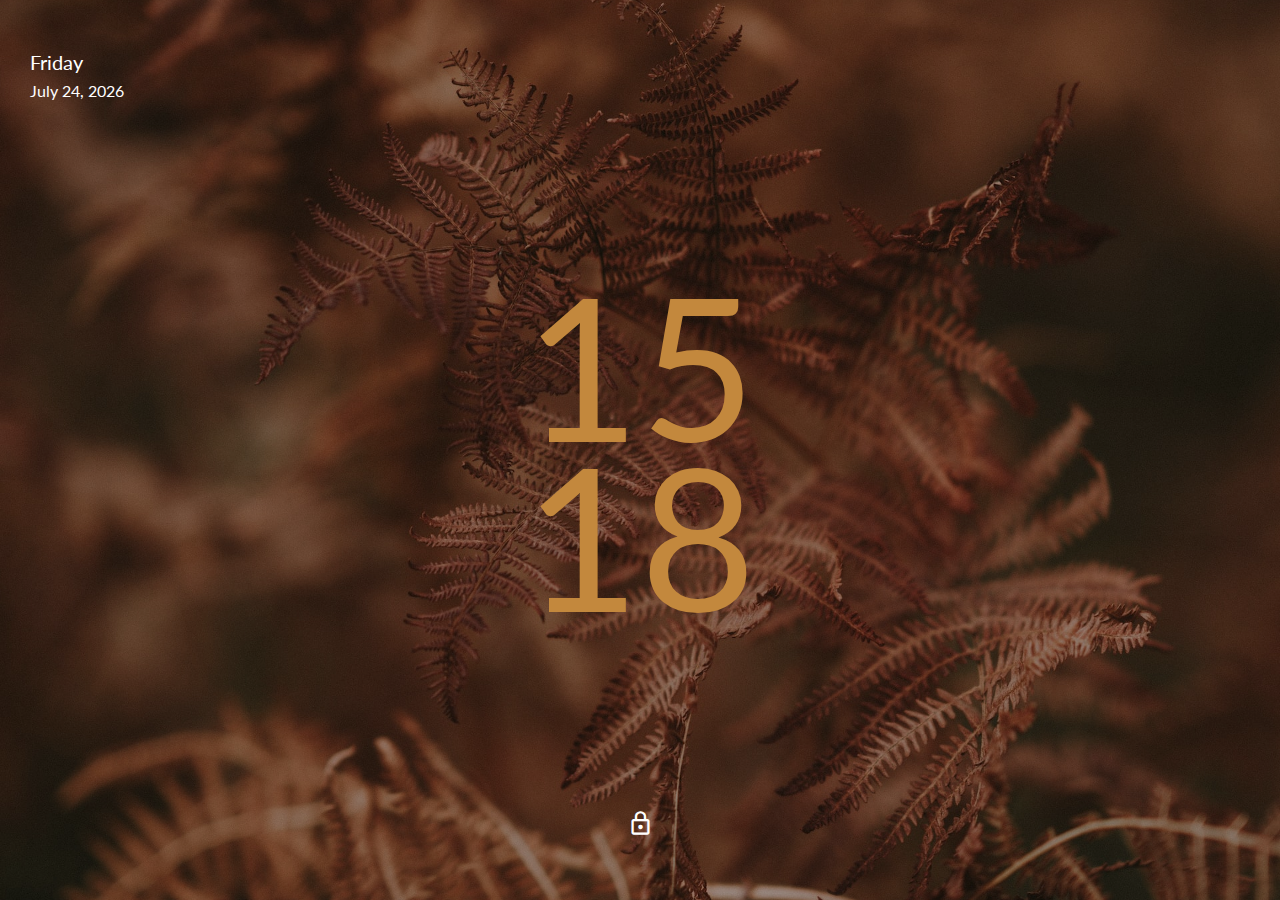
<file: index.html>
<!DOCTYPE html>
<html lang="en">
  <head>
    <meta charset="UTF-8" />
    <meta http-equiv="X-UA-Compatible" content="IE=edge" />
    <meta name="viewport" content="width=device-width, initial-scale=1.0" />
    <title>Welcome!</title>
    <link
      rel="stylesheet"
      href="https://fonts.googleapis.com/css2?family=Material+Symbols+Outlined:opsz,wght,FILL,GRAD@20..48,100..700,0..1,-50..200"
    />
    <style>
      @import url("https://fonts.googleapis.com/css2?family=Lato:wght@100;300;400;700;900&family=Roboto:wght@300;400;700&display=swap");
      * {
        margin: 0;
        padding: 0;
        box-sizing: border-box;
        font-family: "Lato", sans-serif;
      }
      body {
        background: url("img/lockscreen.jpg");
        background-position: center center;
        background-size: cover;
      }
      .konten {
        display: block;
        margin: auto;
        width: 100%;
        /* max-width: 500px; */
        height: 100vh;
        overflow: hidden;
        position: relative;
        background: rgba(0, 0, 0, 0.2);
        transition: 0.7s;
      }
      .konten.loaded .loading-layer {
        transform: translateY(-100%);
      }
      .konten.unlock {
        backdrop-filter: blur(30px);
      }
      .loading-layer {
        position: absolute;
        top: 0;
        left: 0;
        width: 100%;
        height: 200vh;
        background: linear-gradient(180deg, #000 50%, transparent);
        transition: 0.7s ease;
      }
      /* Tanggal */
      #tanggal {
        position: absolute;
        top: 65px;
        left: 30px;
        opacity: 0;
        color: #fff;
        transition: 0.7s ease;
      }
      .loaded #tanggal {
        opacity: 1;
        top: 50px;
      }
      .unlock #tanggal {
        opacity: 0;
      }
      #tanggal span {
        display: block;
        margin-bottom: 7px;
      }
      #tanggal span:nth-child(1) {
        font-size: 20px;
      }
      #tanggal span:nth-child(2) {
        font-size: 16px;
      }
      /* Waktu */
      #waktu {
        position: absolute;
        top: 50%;
        left: 50%;
        transform: translate(-50%, -50%);
        transition: 0.7s;
      }
      .unlock #waktu {
        opacity: 0;
      }
      #waktu span {
        font-family: "Lato", sans-serif;
        display: block;
        text-align: center;
        margin: -70px 0;
        font-size: 200px;
        color: #fff;
        transition: 0.7s ease;
      }
      .konten.loaded #waktu span {
        color: #c3883d;
      }
      /* .btm-teks {
        position: absolute;
        bottom: 5%;
        opacity: 0;
        left: 50%;
        transform: translateX(-50%);
        transition: 0.7s ease 0.3s;
        color: #fff;
      } */
      .lock-icon {
        position: absolute;
        bottom: 7%;
        left: 50%;
        transform: translateX(-50%);
        color: #fff;
        font-size: 27px;
        cursor: pointer;
        opacity: 0;
        transition: 0.7s;
      }
      /* .loaded .btm-teks {
        bottom: 7%;
        opacity: 1;
      } */
      .loaded .lock-icon {
        opacity: 1;
      }
      .unlock .lock-icon {
        opacity: 0;
      }
    </style>
  </head>
  <body>
    <div class="konten">
      <div class="loading-layer"></div>
      <div id="tanggal">
        <span class="hari">Sabtu</span>
        <span class="tgl">October 08, 2022</span>
      </div>
      <div id="waktu">
        <span class="jam">09</span>
        <span class="menit">30</span>
      </div>
      <!-- <p class="btm-teks">Tap to unlock</p> -->
      <span class="material-symbols-outlined lock-icon">lock</span>
    </div>
    <script>
      // Loaded Content
      let konten = document.querySelector(".konten");
      document.body.onload = () => {
        konten.classList.add("loaded");
      };
      window.addEventListener("click", () => {
        if (konten.classList.contains("loaded")) {
          konten.classList.add("unlock");
        }
      });
      konten.addEventListener("transitionend", () => {
        if (konten.classList.contains("unlock")) {
          location.href = "login.html";
        }
      });
      // Date & Time
      let printHari = document.querySelector(".hari");
      let printTgl = document.querySelector(".tgl");
      let printJam = document.querySelector(".jam");
      let printMenit = document.querySelector(".menit");
      setInterval(() => {
        const d = new Date();
        const hari = [
          "Sunday",
          "Monday",
          "Tuesday",
          "Wednesday",
          "Thursday",
          "Friday",
          "Saturday",
        ];
        const bulan = [
          "January",
          "February",
          "March",
          "April",
          "May",
          "June",
          "July",
          "August",
          "September",
          "October",
          "November",
          "December",
        ];
        let day = hari[d.getDay()];
        let month = bulan[d.getMonth()];
        let jam = d.getHours();
        let menit = d.getMinutes();
        jam = jam < 10 ? `0${jam}` : jam;
        menit = menit < 10 ? `0${menit}` : menit;
        printHari.innerText = day;
        printTgl.innerText = month + " " + d.getDate() + ", " + d.getFullYear();
        printJam.innerText = jam;
        printMenit.innerText = menit;
      });
      // Cookie
      let lockIcon = document.querySelector(".lock-icon");
      // Ambil Cookie
      function getCookie(cname) {
        let name = cname + "=";
        let decodedCookie = decodeURIComponent(document.cookie);
        let ca = decodedCookie.split(";");
        for (let i = 0; i < ca.length; i++) {
          let c = ca[i];
          while (c.charAt(0) == " ") {
            c = c.substring(1);
          }
          if (c.indexOf(name) == 0) {
            return c.substring(name.length, c.length);
          }
        }
        return "";
      }
      // Cek Cookie
      function checkCookie() {
        let masuk = getCookie("login");
        if (masuk == "" || masuk == "0" || masuk == null) {
          lockIcon.innerText = "lock";
        } else {
          lockIcon.innerText = "lock_open";
        }
      }
      checkCookie();
    </script>
  </body>
</html>
</file>
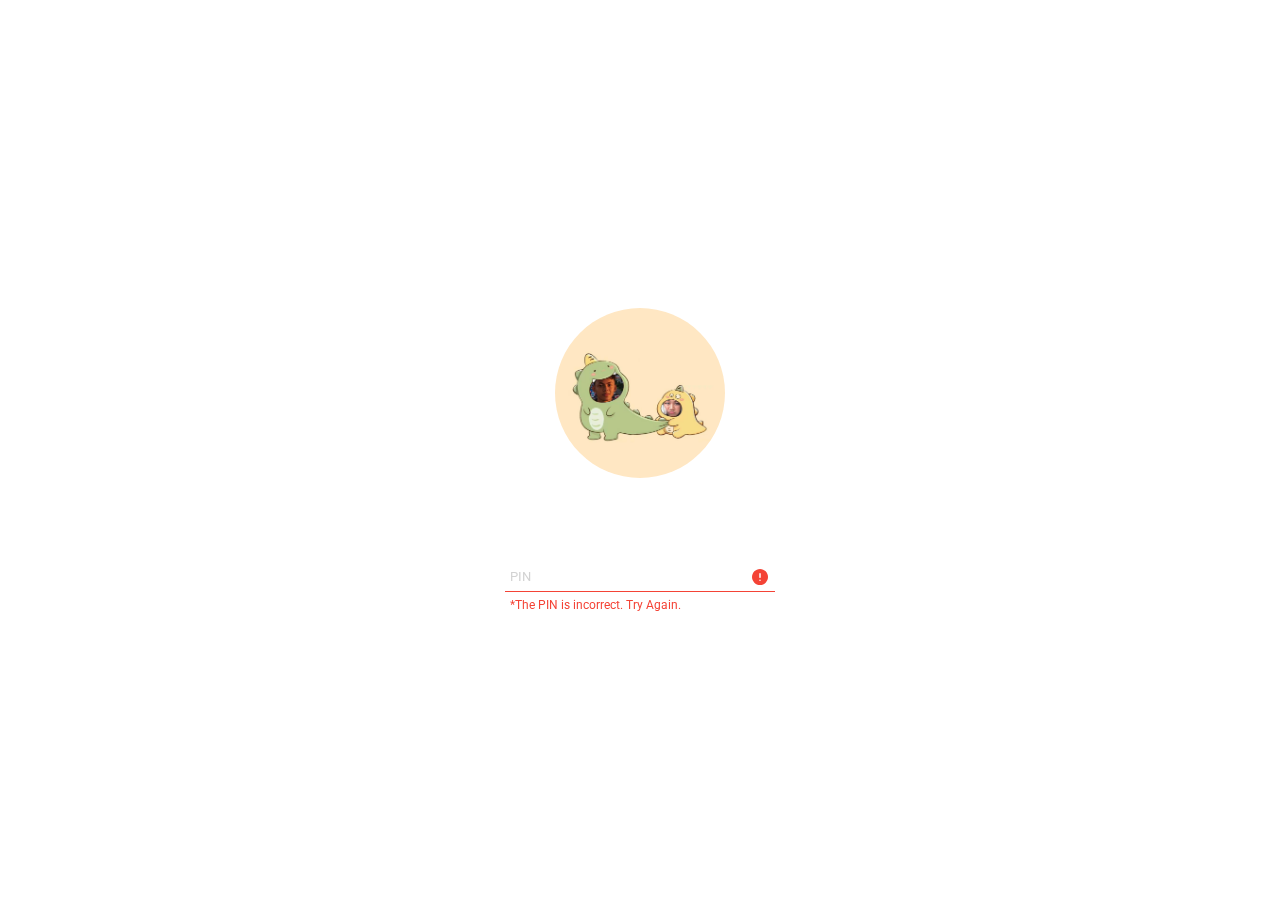
<file: cek.html>
<!DOCTYPE html>
<html lang="en">
  <head>
    <meta charset="UTF-8" />
    <meta http-equiv="X-UA-Compatible" content="IE=edge" />
    <meta name="viewport" content="width=device-width, initial-scale=1.0" />
    <title>Verifying...</title>
  </head>
  <body>
    <script>
      // Cookie
      // Atur Cookie
      function setCookie(cname, cvalue, exdays) {
        const d = new Date();
        d.setTime(d.getTime() + exdays * 24 * 60 * 60 * 1000);
        let expires = "expires=" + d.toUTCString();
        document.cookie = cname + "=" + cvalue + ";" + expires + ";path=/";
      }
      // Ambil Cookie
      function getCookie(cname) {
        let name = cname + "=";
        let decodedCookie = decodeURIComponent(document.cookie);
        let ca = decodedCookie.split(";");
        for (let i = 0; i < ca.length; i++) {
          let c = ca[i];
          while (c.charAt(0) == " ") {
            c = c.substring(1);
          }
          if (c.indexOf(name) == 0) {
            return c.substring(name.length, c.length);
          }
        }
        return "";
      }
      // Check Cookie
      function checkCookie(cnama) {
        let namaCookie = getCookie(cnama);
        if (namaCookie == "051002") {
          setCookie("login", "1", 7);
          setCookie("error", "0", 7);
          location.href = "home.html";
        } else {
          setCookie("login", "0", 7);
          setCookie("error", "1", 7);
          location.href = "login.html";
        }
      }
      checkCookie("passwd");
    </script>
  </body>
</html>
</file>
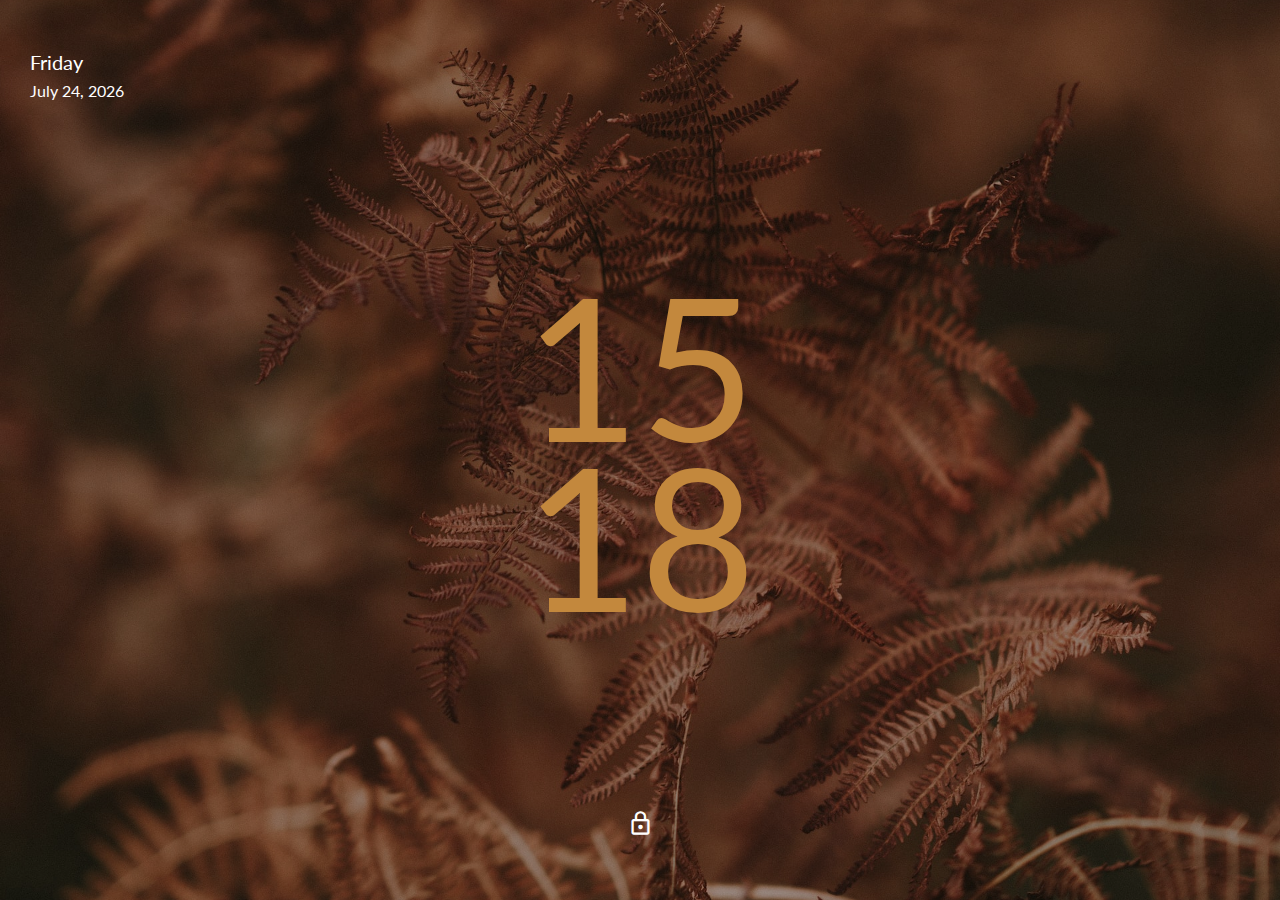
<file: fun_fact.html>
<!DOCTYPE html>
<html lang="en">
  <head>
    <meta charset="UTF-8" />
    <meta http-equiv="X-UA-Compatible" content="IE=edge" />
    <meta name="viewport" content="width=device-width, initial-scale=1.0" />
    <link rel="stylesheet" href="css/hadiah.css" />
    <link rel="stylesheet" href="css/rate-modal.css" />
    <link rel="stylesheet" href="css/navbar.css" />
    <link rel="stylesheet" href="css/footer.css" />
    <link rel="stylesheet" href="css/fun_fact.css" />
    <link
      rel="stylesheet"
      href="https://fonts.googleapis.com/css2?family=Material+Symbols+Rounded:opsz,wght,FILL,GRAD@20..48,100..700,0..1,-50..200"
    />
    <link
      rel="stylesheet"
      href="https://cdnjs.cloudflare.com/ajax/libs/font-awesome/6.1.2/css/all.min.css"
    />
    <title>Fakta menarik tanggal 05 Oktober 2002</title>
    <style>
      #navbar.diatas {
        background: white !important;
        border-bottom: 2px solid #fff !important;
        box-shadow: 0px 2px 10px rgba(161, 113, 113, 0.1) !important;
      }
      .tbl-menu {
        color: #000 !important;
      }
      #navbar .title p,
      #navbar .menu a,
      #navbar .menu span {
        color: black !important;
      }
      #navbar.diatas .progress-bar {
        opacity: 1;
      }
    </style>
  </head>
  <body>
    <!-- Navbar -->
    <div id="navbar" class="diatas">
      <div class="title">
        <p>GN</p>
      </div>
      <!-- <i class="fa-solid fa-bars tbl-menu"></i> -->
      <span class="material-symbols-rounded tbl-menu">more_vert</span>
      <div class="menu-material">
        <span id="rate-btn">Penilaian</span>
        <a href="keluar.html">Keluar</a>
      </div>
      <div class="menu">
        <i class="fa-solid fa-xmark tbl-tutup"></i>
        <a href="home.html">Home</a>
        <a href="hadiah.html">Hadiah</a>
        <a href="#" class="aktif">Fun Fact</a>
        <span id="rate-btn">Penilaian</span>
        <a href="keluar.html">Keluar</a>
      </div>
      <div class="progress-bar loading"></div>
    </div>
    <!-- konten -->
    <div id="konten">
      <h1 class="judul-utama">FUNFACT</h1>
      <img
        src="https://mybirthday.ninja/birthday-ninja/Birthday-5-October-2002-ta2f050249651ea923ac2dba15ba89e04458907ca8550c5b0af6ca59765fddf0ck-hq.png"
      />
      <h2 class="sub-judul">5 Oktober 2002 Fakta Ulang Tahun</h2>
      <p class="paragraf">
        fakta ulang tahun yang manis tentang 5 Oktober 2002 yang tidak ada yang
        memberi tahu kamu. Jangan menunggu lebih lama lagi dan langsung gunakan
        tautan konten di bawah ini. Waktu membaca rata-rata 10 menit. Menikmati!
      </p>
      <h2 class="sub-judul">Hari apa kamu berulang tahun 5 Oktober 2002?</h2>
      <p class="paragraf">
        5 Oktober 2002 adalah hari Sabtu dan itu adalah hari ke-278 tahun 2002.
        Itu adalah hari Sabtu ke-40 tahun itu. Kali berikutnya Anda dapat
        menggunakan kembali kalender tahun 2002 Anda yang lama adalah pada tahun
        2030. Kedua kalender akan sama persis! Ini dengan asumsi Anda tidak
        tertarik pada tanggal Paskah dan hari libur tidak teratur lainnya yang
        didasarkan pada kalender lunisolar.
      </p>
      <h2 class="sub-judul">Hari apa 5 Oktober tahun ini?</h2>
      <p class="paragraf">
        Hari dalam seminggu ulang tahun Anda tahun ini adalah hari Rabu. Tahun
        depan adalah hari Kamis dan dua tahun dari sekarang adalah hari Sabtu.
        Anda dapat memeriksa kalender di bawah ini jika Anda merencanakan apa
        yang harus dilakukan pada hari ulang tahun Anda.
      </p>
      <h2 class="sub-judul">Hari apa 5 Oktober tahun ini?</h2>
      <p class="paragraf">
        Hari dalam seminggu ulang tahun Anda tahun ini adalah hari Rabu. Tahun
        depan adalah hari Kamis dan dua tahun dari sekarang adalah hari Sabtu.
        Anda dapat memeriksa kalender di bawah ini jika Anda merencanakan apa
        yang harus dilakukan pada hari ulang tahun Anda.
      </p>
      <p class="paragraf">
        Kamu sudah mencapai akhir halaman! Terima kasih telah berkunjung. Jangan lupa untuk memberikan nilai ya...
      </p>
      <div class="end-buttons">
        <span id="rate-btn">Beri nilai</span>
        <a href="keluar.html">Keluar</a>
      </div>
    </div>
    <!-- Rate Modal -->
    <div id="rate-layer">
      <div class="rate-modal">
        <div class="heading">
          <h1>Berikan penilaianmu</h1>
          <span class="material-symbols-rounded tutup-penilaian">close</span>
        </div>
        <div class="stars">
          <input type="radio" name="bintang" id="bintang5" value="5" /><label
            for="bintang5"
            ><span class="material-symbols-rounded">star</span></label
          >
          <input type="radio" name="bintang" id="bintang4" value="4" /><label
            for="bintang4"
            ><span class="material-symbols-rounded">star</span></label
          >
          <input type="radio" name="bintang" id="bintang3" value="3" /><label
            for="bintang3"
            ><span class="material-symbols-rounded">star</span></label
          >
          <input type="radio" name="bintang" id="bintang2" value="2" /><label
            for="bintang2"
            ><span class="material-symbols-rounded">star</span></label
          >
          <input type="radio" name="bintang" id="bintang1" value="1" /><label
            for="bintang1"
            ><span class="material-symbols-rounded">star</span></label
          >
        </div>
        <h2>Komentar</h2>
        <textarea
          id="komentar"
          placeholder="Berikan komentarmu tentang ini (Opsional)"
        ></textarea>
        <p class="ket">
          Ketika kamu klik kirim, Kamu akan dibawa ke halaman Whatsapp untuk
          memberikan hasil penilaian kamu. Pesan kamu akan lansung dikirim
          langsung ke Galang.
        </p>
        <div class="tombol">
          <button id="cancle">Batal</button>
          <button id="send">Kirim</button>
        </div>
      </div>
    </div>
    <!-- Warning -->
    <div class="snackbar">
      <p>
        Dikarenakan kondisi Galang yang tidak sehat. Project ini tidak selesai
        100%.
      </p>
      <span id="confirm">Oke</span>
    </div>
    <!-- footer -->
    <div id="footer">
      <div class="foot-atas">
        <div class="sosmed">
          <h2>follow me</h2>
          <div class="icon">
            <a
              target="_blank"
              href="https://www.facebook.com/galang.a.saktiawan"
              class="redirect"
              ><i class="fa-brands fa-facebook"></i
            ></a>
            <a
              target="_blank"
              href="https://www.instagram.com/galangsktwn_/"
              class="redirect"
              ><i class="fa-brands fa-instagram"></i
            ></a>
            <a
              target="_blank"
              href="https://wa.me/628551855122"
              class="redirect"
              ><i class="fa-brands fa-whatsapp"></i
            ></a>
            <a
              target="_blank"
              href="https://www.tiktok.com/@ga1anggg19?lang=en"
              class="redirect"
              ><i class="fa-brands fa-tiktok"></i
            ></a>
          </div>
        </div>
        <div class="info">
          <div class="kolom">
            <h2>Halaman Web</h2>
            <a href="home.html">Home</a>
            <a href="hadiah.html">Hadiah</a>
            <a href="#" class="aktif">Fun Fact</a>
            <span id="rate-btn">Penilaian</span>
            <a href="keluar.html">Keluar</a>
          </div>
          <div class="kolom">
            <h2>Kontak Saya</h2>
            <p>
              <i class="fa-solid fa-location-dot"></i>
              <span>Perumahan Permata Sepatan</span>
            </p>
            <p>
              <i class="fa-solid fa-phone"></i>
              <span>0855-1855-122</span>
            </p>
            <p>
              <i class="fa-solid fa-envelope"></i>
              <span>saktiawangalang01@gmail.com</span>
            </p>
          </div>
        </div>
      </div>
      <div class="foot-bawah">
        <p>Made with <i class="fa-solid fa-heart"></i> by Galang</p>
      </div>
    </div>
    <div id="transisi-tutup"></div>
    <div id="transisi-buka"></div>
    <!-- Nav Bawah -->
    <div id="nav-bawah">
      <a href="home.html">
        <span class="material-symbols-rounded">home</span>
        <span class="label">Home</span>
      </a>
      <a href="hadiah.html">
        <span class="material-symbols-rounded">redeem</span>
        <span class="label">Hadiah</span>
      </a>
      <a href="#" class="aktif">
        <span class="material-symbols-rounded">sentiment_very_satisfied</span>
        <span class="label">Fun Fact</span>
      </a>
    </div>
    <script src="js/script.js"></script>
    <script src="js/login-check.js"></script>
  </body>
</html>
</file>
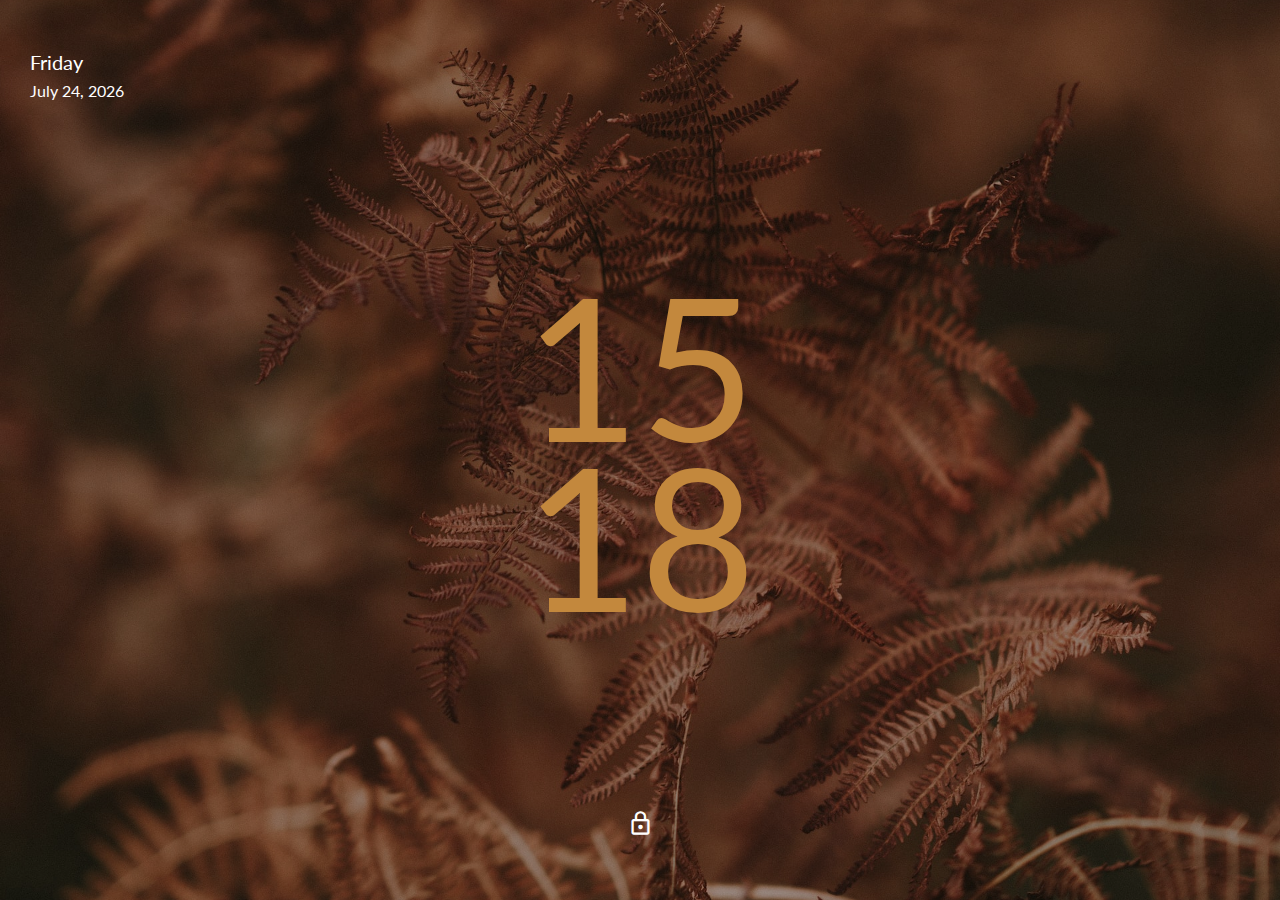
<file: home.html>
<!DOCTYPE html>
<html lang="en">
  <head>
    <meta charset="UTF-8" />
    <meta http-equiv="X-UA-Compatible" content="IE=edge" />
    <meta name="viewport" content="width=device-width, initial-scale=1.0" />
    <link rel="stylesheet" href="css/style.css" />
    <link rel="stylesheet" href="css/rate-modal.css" />
    <link rel="stylesheet" href="css/navbar.css" />
    <link rel="stylesheet" href="css/footer.css" />
    <link rel="stylesheet" href="css/header.css" />
    <link
      rel="stylesheet"
      href="https://fonts.googleapis.com/css2?family=Material+Symbols+Rounded:opsz,wght,FILL,GRAD@20..48,100..700,0..1,-50..200"
    />
    <link
      rel="stylesheet"
      href="https://cdnjs.cloudflare.com/ajax/libs/font-awesome/6.1.2/css/all.min.css"
    />
    <title>Selamat datang Nabila Latipa Zahra!</title>
    <style>
      #header {
        background: url(img/header1.jpg);
      }
    </style>
  </head>
  <body>
    <!-- Navbar -->
    <div id="navbar" class="diatas">
      <div class="title">
        <p>GN</p>
      </div>
      <!-- <i class="fa-solid fa-bars tbl-menu"></i> -->
      <span class="material-symbols-rounded tbl-menu diatas">more_vert</span>
      <div class="menu-material">
        <span id="rate-btn">Penilaian</span>
        <a href="keluar.html">Keluar</a>
      </div>
      <div class="menu">
        <i class="fa-solid fa-xmark tbl-tutup"></i>
        <a href="#" class="aktif">Home</a>
        <a href="hadiah.html">Hadiah</a>
        <a href="fun_fact.html">Fun Fact</a>
        <span id="rate-btn">Penilaian</span>
        <a href="keluar.html">Keluar</a>
      </div>
      <div class="progress-bar loading"></div>
    </div>
    <!-- header -->
    <div id="header">
      <div class="konten-header">
        <h1>
          Happy
          <span
            >20
            <span>th</span>
          </span>
          Birthday!
        </h1>

        <p>Nabila Latipa Zahra</p>
        <button onclick="keBagian('#konten')">Mulai!</button>
      </div>
    </div>
    <!-- konten -->
    <div id="konten">
      <div class="kartu">
        <div class="pp">
          <div class="border-luar"></div>
          <img src="img/gemoy.jpg" />
        </div>
        <p class="nama">Nabila Latipa Zahra</p>
        <p class="deskripsi">
          selamat ulang tahun selamat ulang tahun selamat ulang tahun selamat
          ulang tahun selamat ulang tahun
        </p>
        <a href="hadiah.html"> Selanjutnya </a>
      </div>
    </div>
    <!-- Rate Modal -->
    <div id="rate-layer">
      <div class="rate-modal">
        <div class="heading">
          <h1>Berikan penilaianmu</h1>
          <span class="material-symbols-rounded tutup-penilaian">close</span>
        </div>
        <div class="stars">
          <input type="radio" name="bintang" id="bintang5" value="5" /><label
            for="bintang5"
            ><span class="material-symbols-rounded">star</span></label
          >
          <input type="radio" name="bintang" id="bintang4" value="4" /><label
            for="bintang4"
            ><span class="material-symbols-rounded">star</span></label
          >
          <input type="radio" name="bintang" id="bintang3" value="3" /><label
            for="bintang3"
            ><span class="material-symbols-rounded">star</span></label
          >
          <input type="radio" name="bintang" id="bintang2" value="2" /><label
            for="bintang2"
            ><span class="material-symbols-rounded">star</span></label
          >
          <input type="radio" name="bintang" id="bintang1" value="1" /><label
            for="bintang1"
            ><span class="material-symbols-rounded">star</span></label
          >
        </div>
        <h2>Komentar</h2>
        <textarea
          id="komentar"
          placeholder="Berikan komentarmu tentang ini (Opsional)"
        ></textarea>
        <p class="ket">
          Ketika kamu klik kirim, Kamu akan dibawa ke halaman Whatsapp untuk
          memberikan hasil penilaian kamu. Pesan kamu akan lansung dikirim
          langsung ke Galang.
        </p>
        <div class="tombol">
          <button id="cancle">Batal</button>
          <button id="send">Kirim</button>
        </div>
      </div>
    </div>
    <!-- Warning -->
    <div class="snackbar">
      <p>
        Dikarenakan kondisi Galang yang sedang Flu. Project ini tidak selesai
        100%.
      </p>
      <span id="confirm">Oke</span>
    </div>
    <!-- footer -->
    <div id="footer">
      <div class="foot-atas">
        <div class="sosmed">
          <h2>follow me</h2>
          <div class="icon">
            <a
              target="_blank"
              href="https://www.facebook.com/galang.a.saktiawan"
              class="redirect"
              ><i class="fa-brands fa-facebook"></i
            ></a>
            <a
              target="_blank"
              href="https://www.instagram.com/galangsktwn_/"
              class="redirect"
              ><i class="fa-brands fa-instagram"></i
            ></a>
            <a
              target="_blank"
              href="https://wa.me/628551855122"
              class="redirect"
              ><i class="fa-brands fa-whatsapp"></i
            ></a>
            <a
              target="_blank"
              href="https://www.tiktok.com/@ga1anggg19?lang=en"
              class="redirect"
              ><i class="fa-brands fa-tiktok"></i
            ></a>
          </div>
        </div>
        <div class="info">
          <div class="kolom">
            <h2>Halaman Web</h2>
            <a href="#" class="aktif">Home</a>
            <a href="hadiah.html">Hadiah</a>
            <a href="fun_fact.html">Fun Fact</a>
            <span id="rate-btn">Penilaian</span>
            <a href="keluar.html">Keluar</a>
          </div>
          <div class="kolom">
            <h2>Kontak Saya</h2>
            <p>
              <i class="fa-solid fa-location-dot"></i>
              <span>Perumahan Permata Sepatan</span>
            </p>
            <p>
              <i class="fa-solid fa-phone"></i>
              <span>0855-1855-122</span>
            </p>
            <p>
              <i class="fa-solid fa-envelope"></i>
              <span>saktiawangalang01@gmail.com</span>
            </p>
          </div>
        </div>
      </div>
      <div class="foot-bawah">
        <p>Made with <i class="fa-solid fa-heart"></i> by Galang</p>
      </div>
    </div>
    <div id="transisi-tutup"></div>
    <div id="transisi-buka"></div>
    <!-- Nav Bawah -->
    <div id="nav-bawah">
      <a href="#" class="aktif">
        <span class="material-symbols-rounded">home</span>
        <span class="label">Home</span>
      </a>
      <a href="hadiah.html">
        <span class="material-symbols-rounded">redeem</span>
        <span class="label">Hadiah</span>
      </a>
      <a href="fun_fact.html">
        <span class="material-symbols-rounded">sentiment_very_satisfied</span>
        <span class="label">Fun Fact</span>
      </a>
    </div>
    <script src="js/script.js"></script>
    <script src="js/login-check.js"></script>
  </body>
</html>
</file>
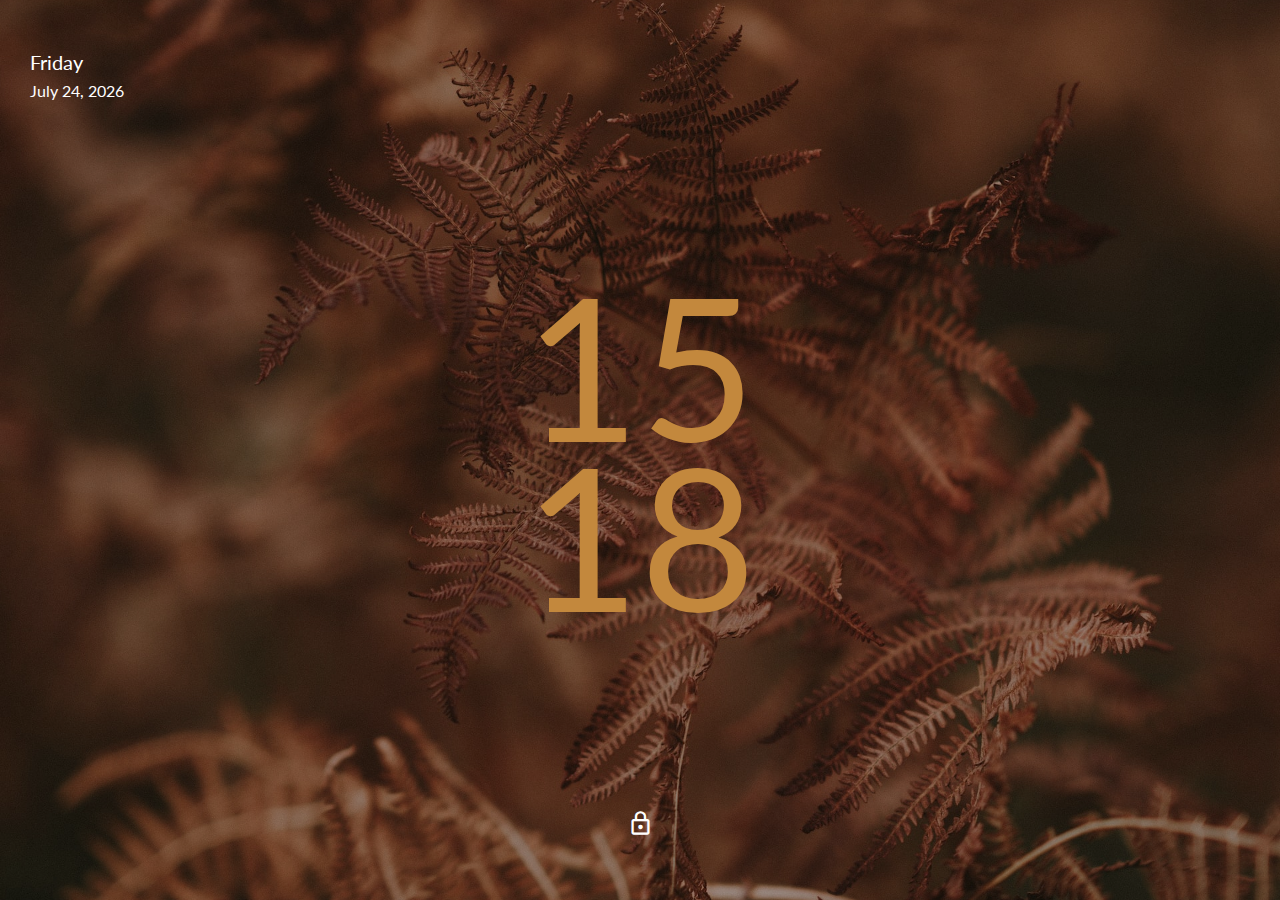
<file: keluar.html>
<!DOCTYPE html>
<html lang="en">
  <head>
    <meta charset="UTF-8" />
    <meta http-equiv="X-UA-Compatible" content="IE=edge" />
    <meta name="viewport" content="width=device-width, initial-scale=1.0" />
    <title>logout...</title>
  </head>
  <body>
    <script>
      // Cookie
      // Atur Cookie
      function setCookie(cname, cvalue, exdays) {
        const d = new Date();
        d.setTime(d.getTime() + exdays * 24 * 60 * 60 * 1000);
        let expires = "expires=" + d.toUTCString();
        document.cookie = cname + "=" + cvalue + ";" + expires + ";path=/";
      }
      setCookie("login", "", -10);
      setCookie("error", "", -10);
      setCookie("passwd", "", -10);
      setCookie("alert", "", -10);
      location.href = "index.html";
    </script>
  </body>
</html>
</file>
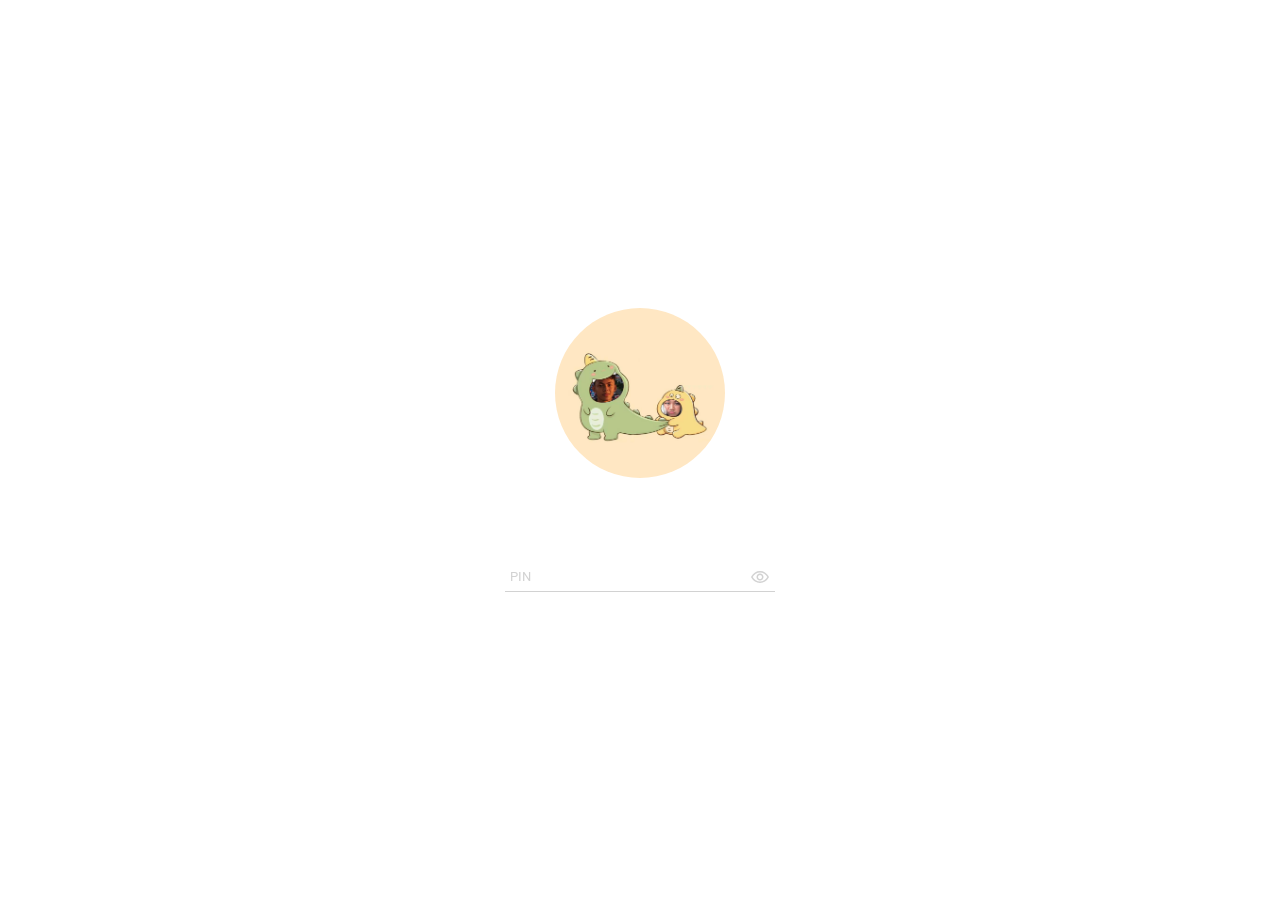
<file: login.html>
<!DOCTYPE html>
<html lang="en">
  <head>
    <meta charset="UTF-8" />
    <meta http-equiv="X-UA-Compatible" content="IE=edge" />
    <meta name="viewport" content="width=device-width, initial-scale=1.0" />
    <title>Login</title>
    <link
      rel="stylesheet"
      href="https://fonts.googleapis.com/css2?family=Material+Symbols+Rounded:opsz,wght,FILL,GRAD@20..48,100..700,0..1,-50..200"
    />
    <style>
      @import url("https://fonts.googleapis.com/css2?family=Lato:wght@100;300;400;700;900&family=Roboto:wght@300;400;700&display=swap");
      * {
        margin: 0;
        padding: 0;
        box-sizing: border-box;
        font-family: "Roboto", sans-serif;
      }
      body {
        background: url("https://unsplash.com/photos/Av1daL4faFs/download?ixid=MnwxMjA3fDB8MXxhbGx8fHx8fHx8fHwxNjY0OTgyNDk3&force=true&w=1920");
        background-position: center center;
        background-size: cover;
      }
      .konten {
        width: 100%;
        height: 100vh;
        overflow: hidden;
        backdrop-filter: blur(30px);
        position: relative;
      }
      .konten * {
        opacity: 0;
        transition: opacity 0.7s ease;
      }
      .konten.loaded * {
        opacity: 1;
      }
      .login-cont {
        position: absolute;
        top: 50%;
        left: 50%;
        transform: translate(-50%, -50%);
        width: 100%;
        max-width: 500px;
        height: auto;
      }
      .pic-profile {
        display: block;
        margin: auto;
        width: 170px;
        height: 170px;
        border-radius: 50%;
        overflow: hidden;
        object-fit: cover;
      }
      .name {
        display: block;
        text-align: center;
        color: #fff;
        font-size: 20px;
        margin: 30px 0;
      }
      .pin-box {
        display: block;
        margin: auto;
        width: 270px;
        height: 30px;
        position: relative;
      }
      .pin-box input {
        width: 100%;
        height: 100%;
        border: none;
        background: none;
        outline: none;
        color: #fff;
        border-bottom: 1px solid #a9a9a986;
        padding-left: 5px;
        border-radius: 5px 5px 0 0;
        overflow: hidden;
      }
      .pin-box input::placeholder {
        color: #a9a9a986;
      }
      .pin-box span {
        position: absolute;
        right: 5px;
        top: 50%;
        transform: translateY(-50%);
        cursor: pointer;
        color: #a9a9a986;
        font-size: 20px;
      }
      .pin-box p {
        display: none;
        position: absolute;
        left: 5px;
        bottom: -20px;
        font-size: 12px;
        color: #f44336;
      }
      .pin-box input:focus,
      .pin-box.focus input {
        color: #fff;
        border-bottom: 2px solid #c3883d;
        background-color: #3b29122d;
      }
      .pin-box input:focus ~ span,
      .pin-box.focus > span {
        color: #fff;
      }
      .pin-box.incorrect input {
        border-color: #f44336;
      }
      .pin-box.incorrect > span {
        color: #f44336 !important;
        font-variation-settings: "FILL" 1;
      }
      .pin-box.incorrect p {
        display: block;
      }
    </style>
  </head>
  <body>
    <div class="konten">
      <div class="login-cont">
        <img src="img/gemoy.jpg" alt="Profile Picture" class="pic-profile" />
        <p class="name">Nabila Latipa Zahra</p>
        <div class="pin-box">
          <input type="password" name="pin" id="pin" placeholder="PIN" />
          <span class="material-symbols-rounded">visibility</span>
          <p class="notif">*The PIN is incorrect. Try Again.</p>
        </div>
      </div>
    </div>
    <script>
      document.body.onload = () => {
        document.querySelector(".konten").classList.add("loaded");
      };
      // Pin Box
      let pinBox = document.querySelector(".pin-box");
      let inputPin = document.querySelector(".pin-box input");
      let pinEye = document.querySelector(".pin-box span");
      inputPin.addEventListener("keyup", () => {
        removeIncorrect();
        // Focus
        if (!inputPin.value == "") {
          pinBox.classList.add("focus");
        } else {
          pinBox.classList.remove("focus");
        }
        // Redirect
        if (inputPin.value.length === 6) {
          setCookie("passwd", inputPin.value, 7);
          location.href = "cek.html";
        }
      });
      // Show/Hide Passwd
      pinEye.addEventListener("click", () => {
        if (inputPin.type === "password") {
          inputPin.type = "text";
          pinEye.innerText = "visibility_off";
        } else {
          inputPin.type = "password";
          pinEye.innerText = "visibility";
        }
      });
      // Remove Incorrect Notif
      function removeIncorrect() {
        pinBox.classList.remove("incorrect");
        if (!pinBox.classList.contains("incorrect")) {
          pinEye.innerText = "visibility";
        }
      }

      // Cookie
      // Atur Cookie
      function setCookie(cname, cvalue, exdays) {
        const d = new Date();
        d.setTime(d.getTime() + exdays * 24 * 60 * 60 * 1000);
        let expires = "expires=" + d.toUTCString();
        document.cookie = cname + "=" + cvalue + ";" + expires + ";path=/";
      }
      // Ambil Cookie
      function getCookie(cname) {
        let name = cname + "=";
        let decodedCookie = decodeURIComponent(document.cookie);
        let ca = decodedCookie.split(";");
        for (let i = 0; i < ca.length; i++) {
          let c = ca[i];
          while (c.charAt(0) == " ") {
            c = c.substring(1);
          }
          if (c.indexOf(name) == 0) {
            return c.substring(name.length, c.length);
          }
        }
        return "";
      }
      // Check Cookie
      function checkError() {
        let namaCookie = getCookie("error");
        if (namaCookie == "1") {
          pinBox.classList.add("incorrect");
          pinEye.innerText = "error";
        }
      }
      function checkLogin() {
        let namaCookie = getCookie("login");
        if (namaCookie == "1") {
          location.href = "home.html";
        }
      }
      checkError();
      checkLogin();
    </script>
  </body>
</html>
</file>
<file: css/hadiah.css>
#konten{
    display: flex;
    justify-content: center;
    align-items: center;
    margin: 50px 0;
    min-height: 100vh;
}
.hadiah{
    max-width: 600px;
    padding: 20px;
    width: 100%;
    height: auto;
    box-shadow: 0px 0px 10px rgba(0, 0, 0, 0.2);
    border-radius: 10px;   
}
.hadiah > a{
    background-color: #f00;
    width: 150px;
    display: block;
    margin: auto;
    text-align: center;
    background-color: #c3883d;
    border-radius: 20px;
    padding: 10px 0;
    color: #fff;
}
.hadiah > h1{
    text-align: center;
    font-family: 'Merienda', cursive;
    position: relative;
}
.hadiah > h1::before{
    content: '';
    position: absolute;
    bottom: -5px;
    left: 50%;
    transform: translateX(-50%);
    width: 100px;
    height: 4px;
    border-radius: 4px;
    background-color: #c3883d;
}
.kartu-ucapan{
    width: 320px;
    height: 460px;
    overflow: hidden;
    display: block;
    margin: 30px auto;

}
.kartu-ucapan .depan, .kartu-ucapan .belakang{
    width: 320px;
    height: 460px;
    position: absolute;
    backface-visibility: hidden;
    transition: .6s ease;
    border-radius: 9%;
    overflow: hidden;
}
.kartu-ucapan .belakang{
    background-color: lightblue;
    transform: perspective(600px) rotateY(180deg);

}
.kartu-ucapan .depan{
    transform: perspective(600px) rotateY(0deg);
    background-color: #ffdc73;
}
.kartu-ucapan:hover > .depan{
    transform: perspective(600px) rotateY(-180deg);
}
.kartu-ucapan:hover > .belakang{
    transform: perspective(600px) rotateY(0deg);
}
.kartu-ucapan .depan img{
    width: 100%;
    position: absolute;
    bottom: 0;
}
.kartu-ucapan .judul{
    text-align: center;
    font-family: 'Dancing Script', cursive;
    font-size: 38px;
    margin-top: 30px;
}
.kartu-ucapan .depan .nama{
    position: absolute;
    top: 43%;
    left: 20px;
    font-family: 'Great Vibes', cursive;
    font-size: 30px;
}
.kartu-ucapan .depan .nama span{
    position: absolute;
    top: -28px;
    left: 0;
    font-size: 20px;
    font-family: 'Gochi Hand', cursive;
}
.kartu-ucapan .depan .from{
    position: absolute;
    bottom: 14%;
    left: 20px;
    font-family: 'Gochi Hand', cursive;
    font-size: 20px;
}
.kartu-ucapan .belakang{
    background-color: #ffdc73;
    padding: 20px;
}
.kartu-ucapan .belakang h1{
    margin-bottom: 10px;
    text-align: center;
    font-family: 'Patrick Hand', cursive;
    font-size: 25px;
}
.kartu-ucapan .belakang p{
    text-align: justify;
    font-family: 'Merienda', cursive;
}
.hadiah h2 {
    text-align: center;
    font-family: 'Merienda', cursive;
    margin: 16px;
}
.hadiah p{
    text-align: center;
    font-size: 14px;
    font-family: 'Merienda', cursive;
};
</file>
<file: css/rate-modal.css>
#rate-layer {
  display: none;
  position: fixed;
  top: 0;
  left: 0;
  width: 100%;
  height: 100%;
  background-color: rgba(0, 0, 0, 0);
  z-index: 20;
  transition: 0.2s;
}
#rate-layer.muncul {
  background-color: rgba(0, 0, 0, 0.3);
}
.rate-modal {
  position: absolute;
  top: 50%;
  left: 50%;
  transform: translate(-50%, -50%) scale(0.9);
  opacity: 0;
  transition: 0.2s ease;
  max-width: 500px;
  width: 100%;
  height: auto;
  background-color: #f3e7d8;
  border-radius: 30px;
  padding: 20px;
  /* box-shadow: 0px 3px 10px rgba(0, 0, 0, 0.3); */
}
#rate-layer.muncul .rate-modal {
  transform: translate(-50%, -50%) scale(1);
  opacity: 1;
}
.rate-modal .heading {
  display: flex;
  justify-content: space-between;
  direction: ltr;
  font-size: 23px;
  margin-bottom: 20px;
}
.rate-modal .heading .tutup-penilaian {
  line-height: 27px;
}
.rate-modal .heading h1 {
  font-size: inherit;
}
.rate-modal .heading span {
  font-size: inherit;
  cursor: pointer;
  color: #616161;
}
.stars {
  display: flex;
  justify-content: center;
  margin-bottom: 20px;
  direction: rtl;
}
.stars > input {
  display: none;
}
.stars > label span {
  color: #616161;
  font-size: 50px;
  cursor: pointer;
}
.stars > input:checked ~ label span {
  color: #c3883d;
  font-variation-settings: "FILL" 1, "wght" 400, "GRAD" 0, "opsz" 48;
}

.rate-modal h2 {
  font-size: 20px;
  margin-bottom: 10px;
}
.rate-modal #komentar {
  width: 100%;
  height: 100px;
  border: none;
  box-shadow: inset 0px 0px 5px #f3e7d8;
  border-radius: 5px;
  outline: none;
  resize: none;
  color: #616161;
  font-size: 16px;
  padding: 5px;
}
.rate-modal .ket {
  font-size: 12px;
  color: #616161;
  margin: 20px 0;
}
.rate-modal .tombol {
  display: flex;
  justify-content: end;
}
.rate-modal .tombol button {
  margin-left: 7px;
  background: none;
  outline: none;
  border: none;
  border-radius: 20px;
  padding: 10px 30px;
  cursor: pointer;
  color: #c3883d;
  font-weight: bold;
  transition: 0.2s;
}
.rate-modal .tombol button:nth-child(2) {
  background-color: #c3883d;
  color: #fff;
}
.rate-modal .tombol button:nth-child(2):disabled,
.rate-modal .tombol button:nth-child(2)[disabled] {
  background-color: #ddd;
  color: #616161;
  cursor: default;
}
.rate-modal .tombol button:nth-child(1):hover {
  background-color: #c3893d36;
}
.rate-modal .tombol button:nth-child(2):hover:not([disabled]),
.rate-modal .tombol button:nth-child(2):hover:not(:disabled) {
  background-color: #8f5b0d;
}
@media screen and (max-width: 500px) {
  .rate-modal {
    bottom: 0;
    transform: translate(-50%, 50%) scale(1);
    border-radius: 30px 30px 0 0;
  }
  .rate-modal .heading {
    direction: rtl;
    justify-content: left;
  }
  .rate-modal .heading h1 {
    margin-left: 20px;
  }
  #rate-layer.muncul .rate-modal {
    transform: translate(-50%, 0) scale(1);
    opacity: 1;
  }
}
</file>
<file: css/navbar.css>
@import url("https://fonts.googleapis.com/css2?family=Amatic+SC:wght@700&family=Dancing+Script&family=Gochi+Hand&family=Great+Vibes&family=Kaushan+Script&family=Marck+Script&family=Merienda&family=Montserrat:wght@600&family=Open+Sans:wght@400;700&family=Patrick+Hand&family=Shadows+Into+Light&family=Ubuntu&family=Roboto&display=swap");
html,
body {
  scroll-behavior: smooth;
}
* {
  margin: 0;
  padding: 0;
  box-sizing: border-box;
  font-family: "Roboto", sans-serif;
  text-decoration: none;
}
.tbl-menu,
.tbl-tutup {
  display: none !important;
  color: #000;
  transition: 0.3s;
  cursor: pointer;
}
.material-symbols-rounded.tbl-menu {
  border-radius: 50%;
  width: 35px;
  height: 35px;
  text-align: center;
  line-height: 35px;
}
.tbl-menu:active {
  background-color: rgba(0, 0, 0, 0.2);
}
#navbar .menu-material {
  display: none;
  position: absolute;
  top: 10px;
  right: 10px;
  width: 180px;
  height: 98px;
  background-color: #f3e7d8;
  border-radius: 5px;
  box-shadow: 0px 0px 5px rgba(0, 0, 0, 0.3);
  z-index: 2;
  overflow: hidden;
  opacity: 0;
  transition: 0.2s;
}
#navbar .menu-material.muncul {
  opacity: 1;
  animation: menu-muncul 0.3s ease;
}
@keyframes menu-muncul {
  from {
    width: 70px;
    height: 70px;
  }
  to {
    width: 180px;
    height: 98px;
  }
}
#navbar .menu-material > * {
  display: block;
  padding: 15px;
  cursor: pointer;
  color: #000;
  transition: 0.2s ease;
}
#navbar .menu-material > *:active {
  background-color: rgba(0, 0, 0, 0.1);
}
#navbar {
  display: flex;
  width: 100%;
  height: 80px;
  background: #fff;
  justify-content: space-around;
  align-items: center;
  position: fixed;
  top: 0;
  z-index: 10;
  border-bottom: 2px solid #fff;
  box-shadow: 0px 2px 10px rgba(0, 0, 0, 0.1);
  transition: 0.5s ease;
}
#nav-bawah {
  display: none;
}
#navbar .progress-bar {
  position: absolute;
  bottom: -2px;
  left: -30%;
  width: 30%;
  height: 2px;
  background-color: #c3883d;
  z-index: 1;
  transition: opacity 0.5s ease;
}
@keyframes loading {
  from {
    left: -30%;
  }
  to {
    left: 100%;
  }
}
#navbar .progress-bar.loading {
  animation: loading 1s linear;
}
#navbar .progress-bar.loaded {
  left: 0;
  width: 100%;
  transition: width 0.7s ease;
}
#navbar.diatas {
  background: none !important;
  border: none;
  box-shadow: none;
}
#navbar.diatas .progress-bar {
  opacity: 0;
}
#navbar .title p {
  color: black;
  font-size: 27px;
  font-weight: 900;
  text-transform: uppercase;
  font-family: "Kaushan Script", cursive;
}
#navbar .menu a,
#navbar .menu span {
  color: black;
  text-transform: uppercase;
  padding: 10px;
  font-size: 16px;
  font-weight: 700;
  border-radius: 7px;
  transition: 0.3s;
  cursor: pointer;
}
#navbar .menu a:hover,
#navbar .menu .aktif,
#navbar .menu span:hover {
  background-color: #fdac42;
  color: white !important;
}
#navbar.diatas .title p,
#navbar.diatas .menu a,
.tbl-menu.diatas,
#navbar.diatas .menu span {
  color: white;
}
#transisi-tutup,
#transisi-buka {
  position: fixed;
  top: 0;
  left: 0;
  width: 100%;
  height: 100%;
  background: #c3883d;
  z-index: 9999;
  transition: 0.7s;
}
#transisi-tutup {
  transform: translateX(100%);
}
#transisi-buka {
  transform: translateX(-100%);
  animation: loaded 0.7s ease;
}
@keyframes loaded {
  from {
    transform: translateX(0);
  }
  to {
    transform: translateX(-100%);
  }
}
/* Warning */
.snackbar {
  position: fixed;
  bottom: 20px;
  left: 20px;
  width: 95%;
  max-width: 500px;
  height: auto;
  background-color: #f3e7d8;
  display: none;
  justify-content: right;
  align-items: center;
  padding: 20px;
  border-radius: 10px;
  transform: translate(0, 0) scale(0.9);
  opacity: 0;
  transition: 0.2s ease;
  box-shadow: 0px 2px 10px rgba(0, 0, 0, 0.2);
}
.snackbar.muncul {
  transform: translate(0, 0) scale(1);
  opacity: 1;
}
.snackbar p {
  color: #616161;
  font-size: 14px;
}
.snackbar span {
  cursor: pointer;
  padding: 7px 27px;
  border-radius: 20px;
  color: #c3883d;
  text-transform: uppercase;
  transition: 0.2s;
  margin-left: 15px;
  font-size: 14px;
}
.snackbar span:hover {
  background-color: #c3883d36;
}
@media screen and (max-width: 800px) {
  #navbar .menu {
    position: fixed;
    transform: translateX(100%);
    width: 30%;
    height: 100%;
    background: white;
    top: 0;
    right: 0;
    padding-top: 70px;
    box-shadow: 0px 10px 10px rgba(0, 0, 0, 0.2);
    transition: 0.5s ease;
    z-index: 2;
  }
  #navbar {
    justify-content: space-between;
    padding-left: 30px;
    padding-right: 10px;
    height: 70px;
  }
  #navbar .menu-aktif {
    transform: translateX(0);
  }
  #navbar .menu a {
    border-radius: 0;
    display: block;
    padding-left: 20px;
  }
  #navbar.diatas .menu a {
    color: #000;
  }
  .menu .tbl-tutup {
    display: block !important;
    position: absolute;
    top: 12px;
    right: 12px;
    padding: 20px;
  }
  .tbl-menu {
    display: block !important;
  }
  #nav-bawah {
    display: flex;
    justify-content: space-around;
    position: sticky;
    bottom: 0;
    left: 0;
    width: 100%;
    height: auto;
    padding: 10px 0;
    background-color: #f3e7d8;
    box-shadow: 0px -2px 3px rgba(0, 0, 0, 0.1);
    z-index: 10;
  }
  #nav-bawah a > * {
    display: block;
    text-align: center;
    color: #000;
  }
  #nav-bawah a > .material-symbols-rounded {
    background-color: #e7d0b1;
    border-radius: 20px;
    padding: 5px 25px;
    margin-bottom: 7px;
  }
  #nav-bawah a > .label {
    font-weight: 700;
    font-size: 12px;
  }
  #nav-bawah a:not(.aktif) > .material-symbols-rounded {
    color: #2c2c2c;
    background: none;
  }
  #nav-bawah .aktif > .material-symbols-rounded {
    font-variation-settings: "FILL" 1, "wght" 400, "GRAD" 0, "opsz" 48;
  }
  #nav-bawah a:not(.aktif) > .label {
    color: #2c2c2c;
  }
  .snackbar {
    left: 50%;
    bottom: 90px;
    transform: translate(-50%, 0) scale(0.9);
  }
  .snackbar.muncul {
    transform: translate(-50%, 0) scale(1);
    opacity: 1;
  }
}
@media screen and (max-width: 500px) {
  #navbar .menu {
    width: 100%;
  }
}
</file>
<file: css/footer.css>
#footer {
  width: 100%;
  height: auto;
  overflow: hidden;
  padding: 50px 30px;
  background-size: cover;
  background-position: center;
  background-color: rgba(195, 136, 61, 0.7);
}
.foot-atas {
  display: flex;
  justify-content: space-around;
}
.sosmed {
  margin-bottom: 30px;
  padding: 0 20px;
}
.sosmed h2,
.info .kolom h2 {
  font-size: 20px;
  color: #976524;
  text-transform: uppercase;
  margin-bottom: 15px;
  font-family: "Montserrat", sans-serif;
}
.sosmed a {
  color: white;
  margin-right: 5px;
}
.info {
  display: flex;
  flex-wrap: wrap;
}
.info .kolom {
  margin: 0 20px;
  margin-bottom: 30px;
}
.info .kolom a,
.info .kolom span {
  display: block;
  color: white;
  margin: 5px 0;
  cursor: pointer;
}
.info .kolom a:hover,
.info .kolom span:hover {
  color: #c3883d;
}
.info .kolom p {
  color: white;
  margin: 5px 0;
}
.info .kolom p > * {
  display: inline-block;
}
.info .kolom p i {
  margin-right: 10px;
}
.foot-bawah {
  border-top: 2px solid rgba(255, 255, 255, 0.2);
  margin: 10px 0;
}
.foot-bawah p {
  text-align: center;
  color: white;
  margin: 10px 0;
}
@media screen and (max-width: 750px) {
  .foot-atas {
    display: block;
  }
  .sosmed {
    text-align: center;
  }
  .info {
    display: block;
    text-align: center;
  }
}
</file>
<file: css/fun_fact.css>
#konten{
    width: 100%;
    max-width: 700px;
    display: block;
    margin: 150px auto;
    overflow: hidden;
    padding: 13px;
}
.judul-utama{
    text-align: center;
    margin-bottom: 50px;
}
#konten img{
    width: 100%;
    border-radius: 10px;
    box-shadow: 0px 0px 10px rgba(0, 0, 0, 0.2);
    margin-bottom: 20px;
}
.paragraf{
    text-align: justify;
    margin-bottom: 20px;
    font-family: 'Open Sans', sans-serif;
    font-weight: 400;
}
.sub-judul{
    margin: 10px 0;
    font-family: 'Montserrat', sans-serif;
}
.end-buttons{
    display: flex;
    justify-content: center;
}
.end-buttons *{
    display: block;
    background-color: #c3883d;
    width: 100%;
    text-align: center;
    margin: 0 10px;
    padding: 10px 0;
    border-radius: 20px;
    color: #fff;
    cursor: pointer;
}
</file>
<file: css/style.css>
#konten {
  display: flex;
  justify-content: center;
  align-items: center;
  margin: 50px 0;
  min-height: 100vh;
}
.kartu {
  max-width: 400px;
  width: 100%;
  height: auto;
  background: #c3883d;
  box-shadow: 0px 0px 10px rgba(0, 0, 0, 0.2);
  border-radius: 100px;
  overflow: hidden;
  padding: 20px;
  margin: 0 17px;
}
.pp {
  align-items: center;
  justify-content: center;
  display: flex;
  width: 200px;
  height: 200px;
  overflow: hidden;
  margin: 20px auto;
  position: relative;
}
.pp img {
  border-radius: 50%;
  width: 90%;
  height: 90%;
  object-fit: cover;
  border: 1px solid rgb(0, 0, 0);
}
.border-luar {
  position: absolute;
  top: 0;
  right: 0;
  width: 100px;
  height: 200px;
  border-top-right-radius: 100px;
  border-bottom-right-radius: 100px;
  border: 4px solid rgb(255, 255, 255);
  border-left: 0;
  box-sizing: border-box;
}
.nama {
  text-align: center;
  font-size: 40px;
  font-weight: 700;
  font-family: "Amatic SC", cursive;
  color: white;
}
.deskripsi {
  text-align: justify;
  margin: 20px 0;
  font-family: "Ubuntu", sans-serif;
}
.kartu > a {
  display: block;
  margin: 10px auto;
  width: 150px;
  height: auto;
  text-align: center;
  background: white;
  color: black;
  padding: 10px 0;
  border-radius: 20px;
}
</file>
<file: css/header.css>
#header {
  width: 100%;
  height: 100vh;
  display: flex;
  align-items: center;
  justify-content: center;
  background-size: cover !important;
  background-position: center !important;
}
.konten-header {
  width: auto;
  height: auto;
  display: block;
}
.konten-header > * {
  display: block;
  text-align: center;
  color: white;
}
.konten-header h1 {
  font-size: 50px;
  font-family: "Open Sans", sans-serif;
}
.konten-header p {
  font-size: 40px;
  font-family: "Amatic SC", cursive;
  margin: 10px 0;
}
.konten-header button {
  display: block;
  margin: auto;
  background-color: #c3883d;
  padding: 10px 30px;
  border-radius: 20px;
  border: none;
  outline: none;
  font-size: 18px;
  cursor: pointer;
}
.konten-header h1 > span {
  position: relative;
  margin-right: 10px;
}
.konten-header h1 span span {
  position: absolute;
  top: 0;
  right: -5px;
  font-size: 20px;
}
@media screen and (max-width: 482px) {
  .konten-header h1 span span {
    right: -18px;
  }
}
</file>
